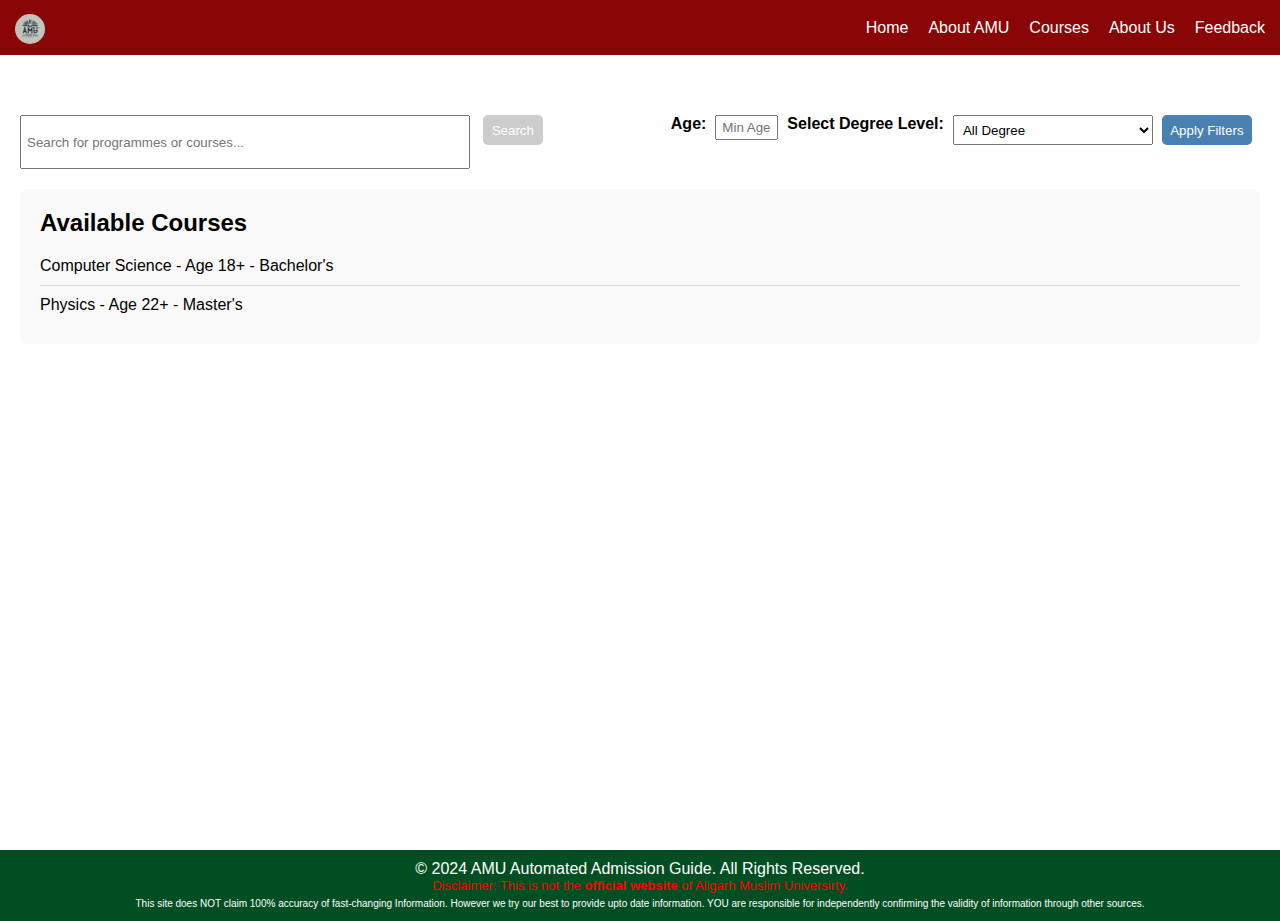
<file: front/course.html>
<!doctype html>
<html lang="en">
    <head>
        <meta charset="UTF-8" />
        <meta name="viewport" content="width=device-width, initial-scale=1.0" />
        <title>AMU Automated Admission Guide</title>
        <link rel="stylesheet" href="course.css" />
        <link
            rel="shortcut icon"
            href="/images/logo1.webp"
            type="image/x-icon"
        />
    </head>

    <body>
        <!-- including navigation bar -->
        <div id="navbar"></div>

        <section class="abt-course-section">
            <div class="search-n-filter">
                <div class="search-bar">
                    <input
                        type="text"
                        id="course-search"
                        placeholder="Search for programmes or courses..."
                        oninput="toggleSearchButton()"
                    />
                    <button id="search-btn" onclick="searchCourses()" disabled>
                        Search
                    </button>
                </div>

                <div class="filter-options">
                    <label for="age-filter">Age:</label>
                    <input type="" id="age-filter" placeholder="Min Age" />

                    <label for="degree-filter">Select Degree Level:</label>
                    <select id="degree-filter">
                        <option value="">All Degree</option>
                        <option value="primary">Primary School I - V</option>
                        <option value="middle">Middle School VI - VIII</option>
                        <option value="highschool">
                            Higher Secondary School -IX
                        </option>
                        <option value="intermediate">
                            Senior Secondary School -XI
                        </option>
                        <option value="bachelor">Bachelor's</option>
                        <option value="master">Master's</option>
                    </select>

                    <button onclick="applyFilters()">Apply Filters</button>
                </div>
            </div>

            <div class="course-list">
                <h2>Available Courses</h2>
                <ul id="course-container">
                    <!-- Sample Courses Displayed Initially -->
                    <li>Computer Science - Age 18+ - Bachelor's</li>
                    <li>Physics - Age 22+ - Master's</li>
                </ul>
            </div>
        </section>

        <!-- including footer  -->
        <div id="footer"></div>
        <script src="course.js"></script>
    </body>
</html>
</file>
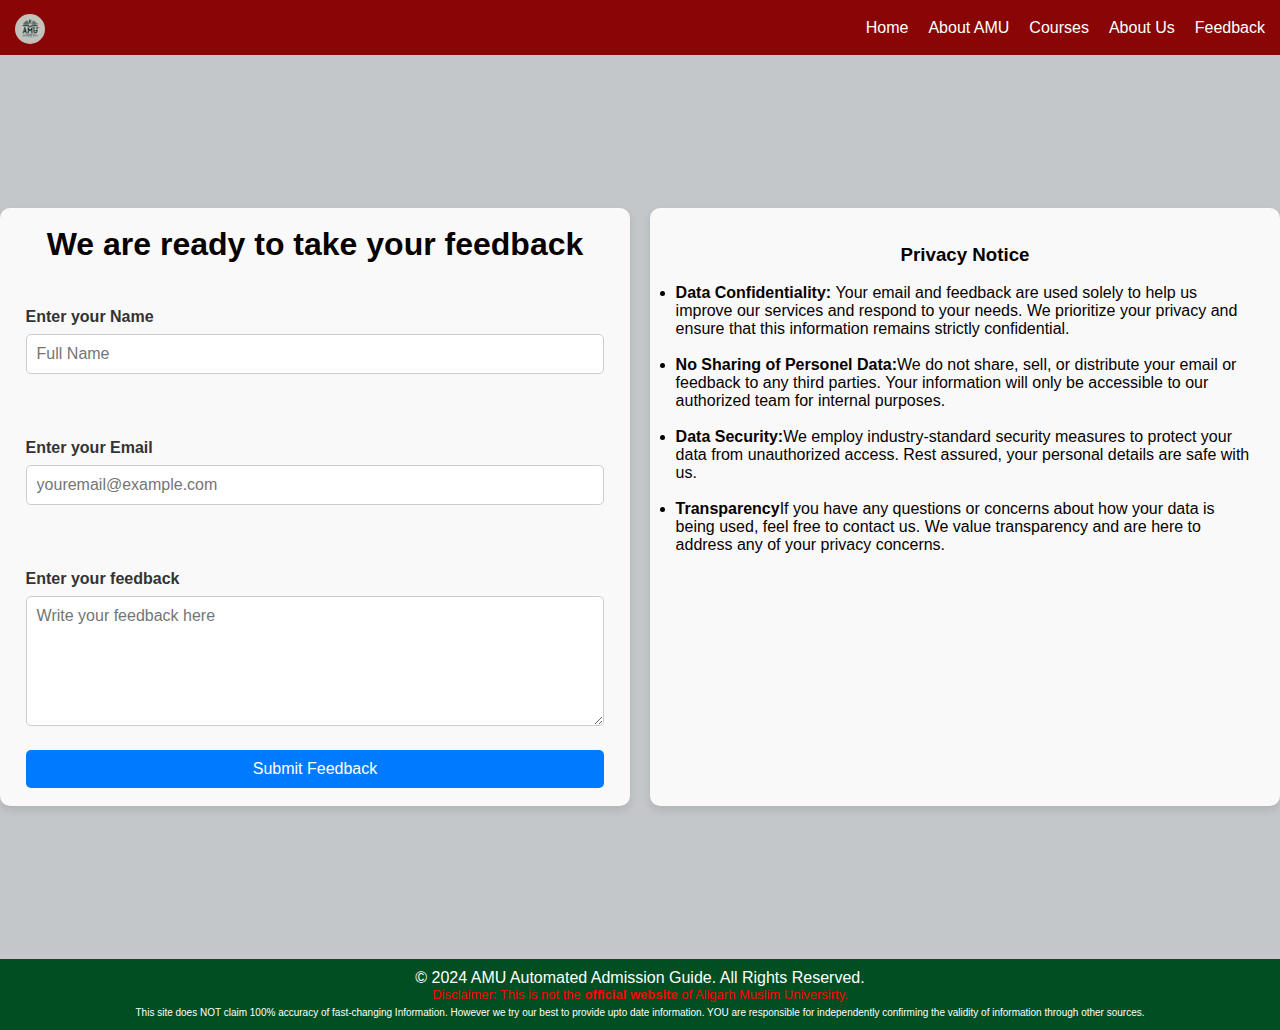
<file: front/fb.html>
<!doctype html>
<html lang="en">
    <head>
        <meta charset="UTF-8" />
        <meta name="viewport" content="width=device-width, initial-scale=1.0" />
        <title>AMU Automated Admission Guide</title>
        <link rel="stylesheet" href="fb.css" />
        <link
            rel="shortcut icon"
            href="/images/logo1.webp"
            type="image/x-icon"
        />
    </head>

    <body>
        <!-- including navigation bar -->
        <div id="navbar"></div>

        <!-- Main Section  -->
        <section class="fb-section">
            <div class="fb-content">
                <div id="fb-heading">
                    <h1>We are ready to take your feedback</h1>
                </div>

                <!-- form section  -->
                <div id="fb-form">
                    <form id="feedback-form">
                        <label for="name">Enter your Name</label>
                        <input
                            type="text"
                            name="name"
                            id="name"
                            placeholder="Full Name"
                        /><br />
                        <label for="email">Enter your Email</label>
                        <input
                            type="email"
                            name="email"
                            id="email"
                            placeholder="youremail@example.com"
                            required
                        /><br />

                        <label for="fb-text">Enter your feedback</label>
                        <textarea
                            id="fb-text"
                            name="feedback"
                            placeholder="Write your feedback here"
                            rows="6"
                            required
                        ></textarea
                        ><br />

                        <button type="submit">Submit Feedback</button>
                    </form>
                </div>
            </div>

            <!-- pp-fb => privacy policy feedback -->
            <div class="fb-content" id="pp-fb">
                <h3>Privacy Notice</h3>

                <ul>
                    <li>
                        <strong>Data Confidentiality: </strong>Your email and
                        feedback are used solely to help us improve our services
                        and respond to your needs. We prioritize your privacy
                        and ensure that this information remains strictly
                        confidential.
                    </li>
                    <li>
                        <strong>No Sharing of Personel Data:</strong>We do not
                        share, sell, or distribute your email or feedback to any
                        third parties. Your information will only be accessible
                        to our authorized team for internal purposes.
                    </li>

                    <li>
                        <strong>Data Security:</strong>We employ
                        industry-standard security measures to protect your data
                        from unauthorized access. Rest assured, your personal
                        details are safe with us.
                    </li>
                    <li>
                        <strong>Transparency</strong>If you have any questions
                        or concerns about how your data is being used, feel free
                        to contact us. We value transparency and are here to
                        address any of your privacy concerns.
                    </li>
                </ul>
            </div>
        </section>

        <!-- including footer  -->
        <div id="footer"></div>

        <script>
            fetch("header.html")
                .then((response) => response.text())
                .then(
                    (data) =>
                        (document.getElementById("navbar").innerHTML = data),
                );
            fetch("footer.html")
                .then((response) => response.text())
                .then(
                    (data) =>
                        (document.getElementById("footer").innerHTML = data),
                );
        </script>

        <!-- feedback.html -->
        <script src="fb.js" defer></script>
    </body>
</html>
</file>
<file: front/course.css>
/* Resetting some default styling */
* {
    margin: 0;
    padding: 0;
    box-sizing: border-box;
    font-family: Arial, sans-serif;
}

/* Full viewport height for the main section */
body,
html {
    height: 100%;
}


.abt-course-section {
    /* display: flex;
    align-items: center;
    justify-content: center;
    height: 100%;
    color: #070101;
    background-color: rgb(196, 199, 201); */

    padding: 20px;
    /* max-width: 800px; */
    margin: auto;

    height: 100%;

}

.search-n-filter {
    display: flex;
    margin-bottom: 20px;
    margin-top: 40px;

    gap: 10vw;

}

.search-bar {
    display: flex;
    gap: 1vw;
}

.search-bar input {
    width: 50vh;
    height: 6vh;
    padding: 5px 5px;

    border-radius: 3px none;

}



/* Disabled button styling */
button:disabled {
    background-color: #ccc;
    cursor: not-allowed;
    color: #666;
}

/* Enabled button styling */
#search-btn {

    width: 60px;
    height: 30px;

    background-color: #ccc;
    color: white;
    border: none;
    border-radius: 5px;
    cursor: pointer;
    transition: background-color 0.3s, color 0.3s;
}

button:hover:not(:disabled) {
    background-color: #155a96;
}


.filter-options {

    display: flex;
    gap: 9px;
    justify-content: center;

}

.filter-options label {
    font-weight: bold;

}

.filter-options input {
    width: 63px;
    height: 25px;
    padding: 5px 5px;

}

#degree-filter {
    width: 200px;
    height: 30px;
    padding: 5px 5px;

    border-radius: 3px none;
}

.filter-options button {
    width: 90px;
    height: 30px;
    background-color: #4981b3;
    color: white;
    border: none;
    border-radius: 5px;
    cursor: pointer;
    transition: background-color 0.3s, color 0.3s;
}
.filter-options button:hover{
    background-color: #155a96;
}
.course-list {
    background-color: #f9f9f9;
    padding: 20px;
    border-radius: 8px;
}

.course-list h2 {
    margin-bottom: 10px;
}

.course-list ul {
    list-style-type: none;
    padding: 0;
}

.course-list li {
    padding: 10px 0;
    border-bottom: 1px solid #ddd;
}

.course-list li:last-child {
    border-bottom: none;
}
</file>
<file: front/fb.css>
/* Resetting some default styling */
* {
    margin: 0;
    padding: 0;
    box-sizing: border-box;
    font-family: Arial, sans-serif;
}

/* Full viewport height for the main section */
body,
html {
    height: 100%;
}

.fb-section {
    display: flex;
    flex-direction: row;
    gap: 20px;
    justify-content: center;
    height: auto;
    color: #070101;
    background-color: rgb(196, 199, 201);
}

.fb-content {
    width: 100%;
    height: auto;
    /* max-width: 400px; */
    /* max-width: 95vh; */
    margin: 17vh auto;
    padding: 2vh 2vw;
    background-color: #f9f9f9;
    border-radius: 10px;
    box-shadow: 0 4px 8px rgba(0, 0, 0, 0.1);
    font-family: Arial, sans-serif;
}

.fb-content h1 {
    text-align: center;
    margin: 0vh 1vh;
}

/* Form label styling */
.fb-content label {
    font-size: 1rem;
    color: #333;
    display: block;
    margin-bottom: 8px;
    margin-top: 5vh;
    font-weight: bold;
}

/* Input fields styling */
.fb-content input[type="email"],
.fb-content input[type="text"],textarea{
    width: 100%;
    padding: 10px;
    margin-bottom: 20px;
    border: 1px solid #ccc;
    border-radius: 5px;
    font-size: 1rem;
    outline: none;
    transition: border-color 0.3s ease;
}



/* Focus effect for input fields */
.fb-content input[type="email"]:focus,
.fb-content input[type="text"]:focus {
    border-color: #007bff;
}

/* Submit button styling */
.fb-content button {
    display: inline-block;
    width: 100%;
    padding: 10px;
    background-color: #007bff;
    color: #fff;
    border: none;
    border-radius: 5px;
    font-size: 1rem;
    cursor: pointer;
    transition: background-color 0.3s ease;
}

/* Hover effect for submit button */
.fb-content button:hover {
    background-color: #0056b3;
}

#pp-fb h3 {
    margin: 2vh 0vh;
    text-align: center;
}

#pp-fb li {
    margin: 2vh 0vh;
}
</file>
